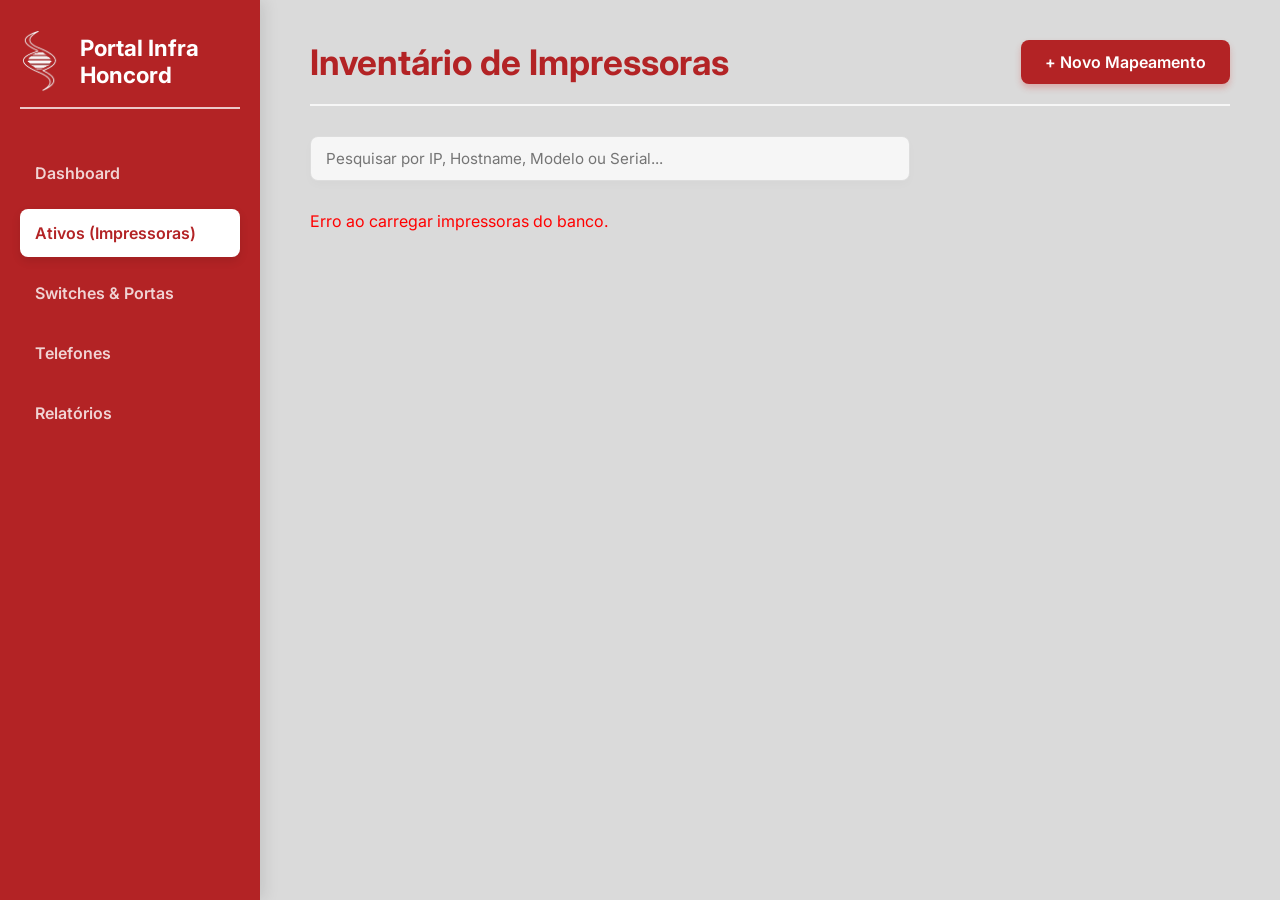
<file: pages/impressoras.html>
<!DOCTYPE html>
<html lang="pt-BR">

<head>
    <meta charset="UTF-8">
    <meta name="viewport" content="width=device-width, initial-scale=1.0">
    <title>Portal Infra - Impressoras</title>

    <link rel="stylesheet" href="/styles/impressoras.css">
    <script src="/script/imp.js" defer></script>

    <!-- Ícones -->
    <link rel="icon" href="/img/icon/favicon.ico" type="image/x-icon">
</head>

<body>
    <div class="sidebar">
        <div class="logo">
            <img src="/img/fotos/logo.png" alt="Logo Portal Infra"
                style="width: 40px; height: auto; margin-right: 10px;">
            Portal Infra Honcord
        </div>

        <a href="/pages/index.html" class="nav-item">Dashboard</a>
        <a href="/pages/impressoras.html" class="nav-item active">Ativos (Impressoras)</a>
        <a href="/pages/switches.html" class="nav-item">Switches & Portas</a>
        <a href="/pages/telefones.html" class="nav-item">Telefones</a>
        <a href="/pages/relatorios.html" class="nav-item">Relatórios</a>
    </div>

    <!-- CONTEÚDO PRINCIPAL FOCADO EM GERENCIAMENTO -->
    <div class="main-content">
        <div class="header-action">
            <h1>Inventário de Impressoras</h1>
            <button class="btn-primary" onclick="openModal()">+ Novo Mapeamento</button>
        </div>

        <div class="assets-header">
            <input type="text" class="search-bar" id="searchInput"
                placeholder="Pesquisar por IP, Hostname, Modelo ou Serial..." onkeyup="filterCards()"
                style="width: 100%; max-width: 600px;">
        </div>

        <!-- Grid exclusivo para as impressoras -->
        <div class="printers-grid" id="printersGrid"></div>
    </div>

    <!-- MODAL DE CADASTRO MANTIDO IGUAL -->
    <div class="modal-overlay" id="addModal">
        <div class="modal-content">
            <div class="modal-header">
                <h3>Adicionar Equipamento</h3>
                <button class="close-btn" onclick="closeModal()">&times;</button>
            </div>
            <form id="addForm" onsubmit="saveEquipamento(event)">
                <div class="form-group">
                    <label>Hostname</label>
                    <input type="text" id="formHost" required placeholder="Ex: Imp-Recepcao">
                </div>
                <div class="form-group">
                    <label>Endereço IP</label>
                    <input type="text" id="formIp" required placeholder="Ex: 10.0.2.x">
                </div>
                <div style="display: flex; gap: 15px;">
                    <div class="form-group" style="flex: 1;">
                        <label>Fabricante</label>
                        <select id="formMarca" required>
                            <option value="">Selecione...</option>
                            <option value="BROTHER">BROTHER</option>
                            <option value="OKI">OKI</option>
                            <option value="ZEBRA">ZEBRA</option>
                        </select>
                    </div>
                    <div class="form-group" style="flex: 1;">
                        <label>Modelo</label>
                        <input type="text" id="formModelo" required placeholder="Ex: DCP-L5652DN">
                    </div>
                </div>
                <div style="display: flex; gap: 15px;">
                    <div class="form-group" style="flex: 2;">
                        <label>Serial</label>
                        <input type="text" id="formSerial" required placeholder="Ex: U64198L7N608948">
                    </div>
                    <div class="form-group" style="flex: 2;">
                        <label>MAC Address</label>
                        <input type="text" id="formMac" placeholder="Ex: 3c-2a-f4-3a-f5-0e">
                    </div>
                    <div class="form-group" style="flex: 1;">
                        <label>Status</label>
                        <select id="formStatus">
                            <option value="Na Rede">Na Rede</option>
                            <option value="Local">Local</option>
                            <option value="Reserva">Reserva</option>
                        </select>
                    </div>
                </div>
                <div class="modal-footer">
                    <button type="button" class="btn-outline" onclick="closeModal()">Cancelar</button>
                    <button type="submit" class="btn-primary">Salvar no Banco</button>
                </div>
            </form>
        </div>
    </div>
</body>

</html>
</file>
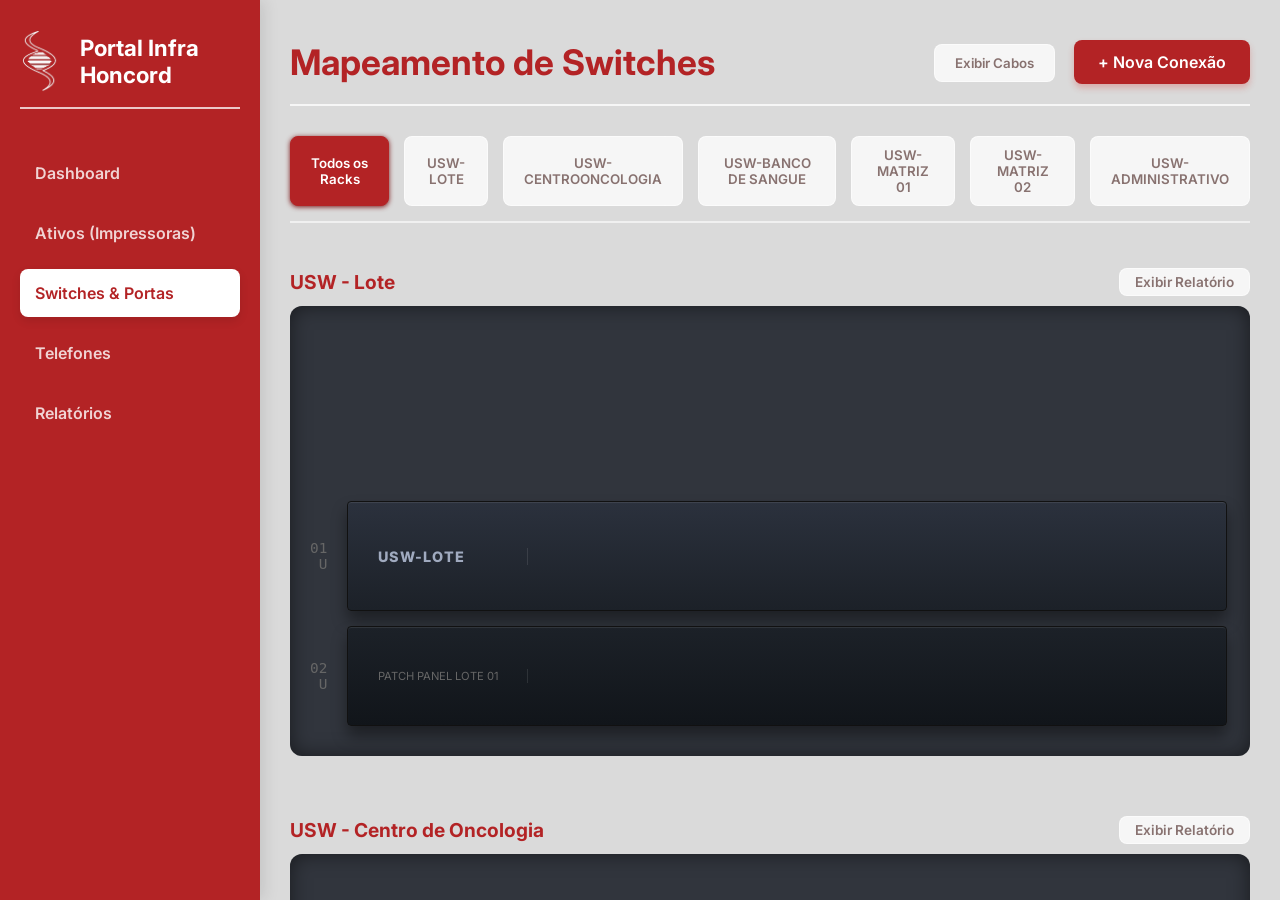
<file: pages/switches.html>
<!DOCTYPE html>
<html lang="pt-BR">

<head>
    <meta charset="UTF-8">
    <meta name="viewport" content="width=device-width, initial-scale=1.0">
    <title>Portal Infra - Switches e Portas</title>

    <link rel="stylesheet" href="/styles/switches.css">
    <script src="/script/switches.js" defer></script>

    <!-- Ícones -->
    <link rel="icon" href="/img/icon/favicon.ico" type="image/x-icon">
</head>

<body>
    <div class="sidebar">
        <div class="logo">
            <img src="/img/fotos/logo.png" alt="Logo Portal Infra"
                style="width: 40px; height: auto; margin-right: 10px;">
            Portal Infra Honcord
        </div>

        <a href="/pages/index.html" class="nav-item">Dashboard</a>
        <a href="/pages/impressoras.html" class="nav-item">Ativos (Impressoras)</a>
        <a href="/pages/switches.html" class="nav-item active">Switches & Portas</a>
        <a href="/pages/telefones.html" class="nav-item">Telefones</a>
        <a href="/pages/relatorios.html" class="nav-item">Relatórios</a>
    </div>

    <!-- CONTEÚDO PRINCIPAL FOCADO EM GERENCIAMENTO DE REDE -->
    <div class="main-content">
        <div class="header-action">
            <h1>Mapeamento de Switches</h1>
            <div>
                <button class="btn-outline" style="margin-right: 15px;" onclick="toggleCabos()">Exibir Cabos</button>
                <button class="btn-primary" onclick="openModal()">+ Nova Conexão</button>
            </div>
        </div>

        <!-- ========================================== -->
        <!-- MENU DE ABAS (FILTRO)                      -->
        <!-- ========================================== -->
        <div class="tabs-container">
            <button class="tab-btn active" onclick="filtrarRack('todos', event)">Todos os Racks</button>
            <button class="tab-btn" onclick="filtrarRack('rack-lote', event)">USW-LOTE</button>
            <button class="tab-btn" onclick="filtrarRack('rack-oncologia', event)">USW-CENTROONCOLOGIA</button>
            <button class="tab-btn" onclick="filtrarRack('rack-BS', event)">USW-BANCO DE SANGUE</button>
            <button class="tab-btn" onclick="filtrarRack('rack-matriz1', event)">USW-MATRIZ 01</button>
            <button class="tab-btn" onclick="filtrarRack('rack-matriz2', event)">USW-MATRIZ 02</button>
            <button class="tab-btn" onclick="filtrarRack('rack-admin', event)">USW-ADMINISTRATIVO</button>
        </div>

        <!-- ========================================== -->
        <!-- RACK 01: LOTE                              -->
        <!-- ========================================== -->
        <div class="rack-wrapper" id="rack-lote">
            <div style="display: flex; justify-content: space-between; align-items: center; margin-bottom: 10px;">
                <h2 style="color: var(--primary); font-size: 1.2rem; margin: 0;">USW - Lote</h2>
                <button class="btn-outline" onclick="toggleTabela('container-lote', this)"
                    style="padding: 5px 15px; font-size: 0.85rem;">Exibir Relatório</button>
            </div>
            <div class="rack-container" style="position: relative; margin-bottom: 40px;">
                <svg id="camadaCabosLote" class="camada-cabos"></svg>

                <div class="rack-unit">
                    <div class="ru-label">01 U</div>
                    <div class="hardware-switch">
                        <div class="hardware-header">
                            <span class="hw-brand">USW-LOTE</span>
                        </div>
                        <div class="ports-panel" id="switchPortsPanel1"></div>
                    </div>
                </div>

                <div class="rack-unit">
                    <div class="ru-label">02 U</div>
                    <div class="hardware-switch patch-panel">
                        <div class="hardware-header">
                            <span class="hw-model">Patch Panel Lote 01</span>
                        </div>
                        <div class="ports-panel" id="patchPanelPorts1"></div>
                    </div>
                </div>
            </div>
            <div class="rack-table-container" id="container-lote" style="display: none;">
                <div class="search-container">
                    <input type="text" id="search-lote" class="rack-search"
                        placeholder="Pesquisar IP, Dispositivo, Porta ou Local..."
                        onkeyup="filtrarTabela('search-lote', 'table-USW-LOTE')">
                </div>
                <table class="rack-table">
                    <thead>
                        <tr>
                            <th>Switch</th>
                            <th>Porta SW</th>
                            <th>Patch Panel</th>
                            <th>Porta PP</th>
                            <th>Nome Dispositivo</th>
                            <th>IP</th>
                            <th>Local</th>
                        </tr>
                    </thead>
                    <tbody id="table-USW-LOTE">
                        <!-- O JavaScript vai injetar os dados aqui -->
                    </tbody>
                </table>
            </div>
        </div>


        <!-- ========================================== -->
        <!-- RACK 02: CENTRO DE ONCOLOGIA               -->
        <!-- ========================================== -->
        <div class="rack-wrapper" id="rack-oncologia">
            <div style="display: flex; justify-content: space-between; align-items: center; margin-bottom: 10px;">
                <h2 style="color: var(--primary); font-size: 1.2rem; margin: 0;">USW - Centro de Oncologia</h2>
                <button class="btn-outline" onclick="toggleTabela('container-onco', this)"
                    style="padding: 5px 15px; font-size: 0.85rem;">Exibir Relatório</button>
            </div>
            <div class="rack-container" style="position: relative; margin-bottom: 40px;">
                <svg id="camadaCabosOncologia" class="camada-cabos"></svg>

                <!-- SWITCH DA ONCOLOGIA -->
                <div class="rack-unit">
                    <div class="ru-label">01 U</div>
                    <div class="hardware-switch">
                        <div class="hardware-header">
                            <span class="hw-brand">USW-ONCOLOGIA</span>

                        </div>
                        <div class="ports-panel" id="switchPortsPanel2"></div>
                    </div>
                </div>

                <!-- NOVO: PATCH PANEL DA ONCOLOGIA -->
                <div class="rack-unit">
                    <div class="ru-label">02 U</div>
                    <div class="hardware-switch patch-panel">
                        <div class="hardware-header">
                            <span class="hw-model">Patch Panel Oncologia (PP 1)</span>
                        </div>
                        <div class="ports-panel" id="patchPanelOnco1"></div>
                    </div>
                </div>

                <!-- PATCH PANEL DA ONCOLOGIA (PP 2) -->
                <div class="rack-unit">
                    <div class="ru-label">03 U</div>
                    <div class="hardware-switch patch-panel">
                        <div class="hardware-header">
                            <span class="hw-model">Patch Panel Oncologia (PP 2)</span>
                        </div>
                        <div class="ports-panel" id="patchPanelOnco2"></div>
                    </div>
                </div>

                <!-- PATCH PANEL DA ONCOLOGIA (PP 3) -->
                <div class="rack-unit">
                    <div class="ru-label">04 U</div>
                    <div class="hardware-switch patch-panel">
                        <div class="hardware-header">
                            <span class="hw-model">Patch Panel Oncologia (PP 3)</span>
                        </div>
                        <div class="ports-panel" id="patchPanelOnco3"></div>
                    </div>
                </div>

                <!-- PATCH PANEL DA ONCOLOGIA (PP 4) -->
                <div class="rack-unit">
                    <div class="ru-label">05 U</div>
                    <div class="hardware-switch patch-panel">
                        <div class="hardware-header">
                            <span class="hw-model">Patch Panel Oncologia (PP 4)</span>
                        </div>
                        <div class="ports-panel" id="patchPanelOnco4"></div>
                    </div>
                </div>

            </div>
            <div class="rack-table-container" id="container-onco" style="display: none;">
                <div class="search-container">
                    <input type="text" id="search-onco" class="rack-search"
                        placeholder="Pesquisar IP, Dispositivo, Porta ou Local..."
                        onkeyup="filtrarTabela('search-onco', 'table-USW-CENTROONCOLOGIA')">
                </div>
                <table class="rack-table">
                    <thead>
                        <tr>
                            <th>Switch</th>
                            <th>Porta SW</th>
                            <th>Patch Panel</th>
                            <th>Porta PP</th>
                            <th>Nome Dispositivo</th>
                            <th>IP</th>
                            <th>Local</th>
                        </tr>
                    </thead>
                    <tbody id="table-USW-CENTROONCOLOGIA"></tbody>
                </table>
            </div>
        </div>

        <div class="rack-wrapper" id="rack-BS">
            <div style="display: flex; justify-content: space-between; align-items: center; margin-bottom: 10px;">
                <h2 style="color: var(--primary); font-size: 1.2rem; margin: 0;">USW - Banco de Sangue</h2>
                <button class="btn-outline" onclick="toggleTabela('container-bs', this)"
                    style="padding: 5px 15px; font-size: 0.85rem;">Exibir Relatório</button>
            </div>
            <div class="rack-container" style="position: relative; margin-bottom: 40px;">
                <svg id="camadaCabosOncologia" class="camada-cabos"></svg>

                <!-- SWITCH DO BANCO DE SANGUE -->
                <div class="rack-unit">
                    <div class="ru-label">01 U</div>
                    <div class="hardware-switch">
                        <div class="hardware-header">
                            <span class="hw-brand">USW - Banco de Sangue</span>
                        </div>
                        <div class="ports-panel" id="switchPortsPanel3"></div>
                    </div>
                </div>

                <!-- NOVO: PATCH PANEL DO BANCO DE SANGUE -->
                <div class="rack-unit">
                    <div class="ru-label">02 U</div>
                    <div class="hardware-switch patch-panel">
                        <div class="hardware-header">
                            <span class="hw-model">Patch Panel BS (PP 1)</span>
                        </div>
                        <div class="ports-panel" id="patchPanelBS1"></div>
                    </div>
                </div>

                <!-- PATCH PANEL DO BANCO DE SANGUE (PP 2) -->
                <div class="rack-unit">
                    <div class="ru-label">03 U</div>
                    <div class="hardware-switch patch-panel">
                        <div class="hardware-header">
                            <span class="hw-model">Patch Panel BS (PP 2)</span>
                        </div>
                        <div class="ports-panel" id="patchPanelBS2"></div>
                    </div>
                </div>

                <!-- PATCH PANEL DO BANCO DE SANGUE (PP 3) -->
                <div class="rack-unit">
                    <div class="ru-label">04 U</div>
                    <div class="hardware-switch patch-panel">
                        <div class="hardware-header">
                            <span class="hw-model">Patch Panel BS (PP 3)</span>
                        </div>
                        <div class="ports-panel" id="patchPanelBS3"></div>
                    </div>
                </div>

                <!-- PATCH PANEL DO BANCO DE SANGUE (PP 4) -->
                <div class="rack-unit">
                    <div class="ru-label">05 U</div>
                    <div class="hardware-switch patch-panel">
                        <div class="hardware-header">
                            <span class="hw-model">Patch Panel BS (PP 4)</span>
                        </div>
                        <div class="ports-panel" id="patchPanelBS4"></div>
                    </div>
                </div>

            </div>

            <div class="rack-table-container" id="container-bs" style="display: none;">
                <div class="search-container">
                    <input type="text" id="search-bs" class="rack-search"
                        placeholder="Pesquisar IP, Dispositivo, Porta ou Local..."
                        onkeyup="filtrarTabela('search-bs', 'table-USW-BANCODESANGUE')">
                </div>
                <table class="rack-table">
                    <thead>
                        <tr>
                            <th>Switch</th>
                            <th>Porta SW</th>
                            <th>Patch Panel</th>
                            <th>Porta PP</th>
                            <th>Nome Dispositivo</th>
                            <th>IP</th>
                            <th>Local</th>
                        </tr>
                    </thead>
                    <tbody id="table-USW-BANCODESANGUE"></tbody>
                </table>
            </div>
        </div>

        <div class="rack-wrapper" id="rack-matriz1">
            <div style="display: flex; justify-content: space-between; align-items: center; margin-bottom: 10px;">
                <h2 style="color: var(--primary); font-size: 1.2rem; margin: 0;">USW - Matriz 01</h2>
                <button class="btn-outline" onclick="toggleTabela('container-mz1', this)"
                    style="padding: 5px 15px; font-size: 0.85rem;">Exibir Relatório</button>
            </div>
            <div class="rack-container" style="position: relative; margin-bottom: 40px;">
                <svg id="camadaCabosOncologia" class="camada-cabos"></svg>

                <!-- SWITCH DO MATRIZ 01 -->
                <div class="rack-unit">
                    <div class="ru-label">01 U</div>
                    <div class="hardware-switch">
                        <div class="hardware-header">
                            <span class="hw-brand">USW - Matriz 01</span>
                        </div>
                        <div class="ports-panel" id="switchPortsPanel4"></div>
                    </div>
                </div>

                <!-- NOVO: PATCH PANEL DO MATRIZ 01 -->
                <div class="rack-unit">
                    <div class="ru-label">02 U</div>
                    <div class="hardware-switch patch-panel">
                        <div class="hardware-header">
                            <span class="hw-model">Patch Panel MZ1 (PP 1)</span>
                        </div>
                        <div class="ports-panel" id="patchPanelMZ1"></div>
                    </div>
                </div>

                <!-- PATCH PANEL DO MATRIZ 01 (PP 2) -->
                <div class="rack-unit">
                    <div class="ru-label">03 U</div>
                    <div class="hardware-switch patch-panel">
                        <div class="hardware-header">
                            <span class="hw-model">Patch Panel MZ1 (PP 2)</span>
                        </div>
                        <div class="ports-panel" id="patchPanelMZ2"></div>
                    </div>
                </div>

                <!-- PATCH PANEL DO MATRIZ 01 (PP 3) -->
                <div class="rack-unit">
                    <div class="ru-label">04 U</div>
                    <div class="hardware-switch patch-panel">
                        <div class="hardware-header">
                            <span class="hw-model">Patch Panel MZ1 (PP 3)</span>
                        </div>
                        <div class="ports-panel" id="patchPanelMZ3"></div>
                    </div>
                </div>

                <!-- PATCH PANEL DO MATRIZ 01 (PP 4) -->
                <div class="rack-unit">
                    <div class="ru-label">05 U</div>
                    <div class="hardware-switch patch-panel">
                        <div class="hardware-header">
                            <span class="hw-model">Patch Panel MZ1 (PP 4)</span>
                        </div>
                        <div class="ports-panel" id="patchPanelMZ4"></div>
                    </div>
                </div>

                <!-- PATCH PANEL DO MATRIZ 01 (PP 5) -->
                <div class="rack-unit">
                    <div class="ru-label">06 U</div>
                    <div class="hardware-switch patch-panel">
                        <div class="hardware-header">
                            <span class="hw-model">Patch Panel MZ1 (PP 5)</span>
                        </div>
                        <div class="ports-panel" id="patchPanelMZ5"></div>
                    </div>
                </div>

                <!-- PATCH PANEL DO MATRIZ 01 (PP 6) -->
                <div class="rack-unit">
                    <div class="ru-label">07 U</div>
                    <div class="hardware-switch patch-panel">
                        <div class="hardware-header">
                            <span class="hw-model">Patch Panel MZ1 (PP 6)</span>
                        </div>
                        <div class="ports-panel" id="patchPanelMZ6"></div>
                    </div>
                </div>

            </div>
            <div class="rack-table-container" id="container-mz1" style="display: none;">
                <div class="search-container">
                    <input type="text" id="search-mz1" class="rack-search"
                        placeholder="Pesquisar IP, Dispositivo, Porta ou Local..."
                        onkeyup="filtrarTabela('search-mz1', 'table-USW-MATRIZ01')">
                </div>
                <table class="rack-table">
                    <thead>
                        <tr>
                            <th>Switch</th>
                            <th>Porta SW</th>
                            <th>Patch Panel</th>
                            <th>Porta PP</th>
                            <th>Nome Dispositivo</th>
                            <th>IP</th>
                            <th>Local</th>
                        </tr>
                    </thead>
                    <tbody id="table-USW-MATRIZ01"></tbody>
                </table>
            </div>
        </div>

        <div class="rack-wrapper" id="rack-matriz2">
            <div style="display: flex; justify-content: space-between; align-items: center; margin-bottom: 10px;">
                <h2 style="color: var(--primary); font-size: 1.2rem; margin: 0;">USW - Matriz 02</h2>
                <button class="btn-outline" onclick="toggleTabela('container-mz2', this)"
                    style="padding: 5px 15px; font-size: 0.85rem;">Exibir Relatório</button>
            </div>
            <div class="rack-container" style="position: relative; margin-bottom: 40px;">
                <svg id="camadaCabosOncologia" class="camada-cabos"></svg>

                <!-- SWITCH DO MATRIZ 02 -->
                <div class="rack-unit">
                    <div class="ru-label">01 U</div>
                    <div class="hardware-switch">
                        <div class="hardware-header">
                            <span class="hw-brand">USW - Matriz 02</span>
                        </div>
                        <div class="ports-panel" id="switchPortsPanel5"></div>
                    </div>
                </div>

                <!-- NOVO: PATCH PANEL DO MATRIZ 02 -->
                <div class="rack-unit">
                    <div class="ru-label">02 U</div>
                    <div class="hardware-switch patch-panel">
                        <div class="hardware-header">
                            <span class="hw-model">Patch Panel MZ2 (PP 1)</span>
                        </div>
                        <div class="ports-panel" id="patchPanelMZ2-1"></div>
                    </div>
                </div>

                <!-- PATCH PANEL DO MATRIZ 02 (PP 2) -->
                <div class="rack-unit">
                    <div class="ru-label">03 U</div>
                    <div class="hardware-switch patch-panel">
                        <div class="hardware-header">
                            <span class="hw-model">Patch Panel MZ2 (PP 2)</span>
                        </div>
                        <div class="ports-panel" id="patchPanelMZ2-2"></div>
                    </div>
                </div>

                <!-- PATCH PANEL DO MATRIZ 02 (PP 3) -->
                <div class="rack-unit">
                    <div class="ru-label">04 U</div>
                    <div class="hardware-switch patch-panel">
                        <div class="hardware-header">
                            <span class="hw-model">Patch Panel MZ2 (PP 3)</span>
                        </div>
                        <div class="ports-panel" id="patchPanelMZ2-3"></div>
                    </div>
                </div>

                <!-- PATCH PANEL DO MATRIZ 02 (PP 4) -->
                <div class="rack-unit">
                    <div class="ru-label">05 U</div>
                    <div class="hardware-switch patch-panel">
                        <div class="hardware-header">
                            <span class="hw-model">Patch Panel MZ2 (PP 4)</span>
                        </div>
                        <div class="ports-panel" id="patchPanelMZ2-4"></div>
                    </div>
                </div>

                <!-- PATCH PANEL DO MATRIZ 02 (PP 5) -->
                <div class="rack-unit">
                    <div class="ru-label">06 U</div>
                    <div class="hardware-switch patch-panel">
                        <div class="hardware-header">
                            <span class="hw-model">Patch Panel MZ2 (PP 5)</span>
                        </div>
                        <div class="ports-panel" id="patchPanelMZ2-5"></div>
                    </div>
                </div>

                <!-- PATCH PANEL DO MATRIZ 02 (PP 6) -->
                <div class="rack-unit">
                    <div class="ru-label">07 U</div>
                    <div class="hardware-switch patch-panel">
                        <div class="hardware-header">
                            <span class="hw-model">Patch Panel MZ2 (PP 6)</span>
                        </div>
                        <div class="ports-panel" id="patchPanelMZ2-6"></div>
                    </div>
                </div>

            </div>
            <!-- Relatório com Pesquisa - Matriz 02 -->
            <div class="rack-table-container" id="container-mz2" style="display: none;">
                <div class="search-container">
                    <input type="text" id="search-mz2" class="rack-search"
                        placeholder="Pesquisar IP, Dispositivo, Porta ou Local..."
                        onkeyup="filtrarTabela('search-mz2', 'table-USW-MATRIZ02')">
                </div>
                <table class="rack-table">
                    <thead>
                        <tr>
                            <th>Switch</th>
                            <th>Porta SW</th>
                            <th>Patch Panel</th>
                            <th>Porta PP</th>
                            <th>Nome Dispositivo</th>
                            <th>IP</th>
                            <th>Local</th>
                        </tr>
                    </thead>
                    <tbody id="table-USW-MATRIZ02"></tbody>
                </table>
            </div>
        </div>

        <div class="rack-wrapper" id="rack-admin">
            <div style="display: flex; justify-content: space-between; align-items: center; margin-bottom: 10px;">
                <h2 style="color: var(--primary); font-size: 1.2rem; margin: 0;">USW - Administrativo</h2>
                <button class="btn-outline" onclick="toggleTabela('container-adm', this)"
                    style="padding: 5px 15px; font-size: 0.85rem;">Exibir Relatório</button>
            </div>
            <div class="rack-container" style="position: relative; margin-bottom: 40px;">
                <svg id="camadaCabosOncologia" class="camada-cabos"></svg>

                <!-- SWITCH DO Administrativo -->
                <div class="rack-unit">
                    <div class="ru-label">01 U</div>
                    <div class="hardware-switch">
                        <div class="hardware-header">
                            <span class="hw-brand">USW - Administrativo</span>
                        </div>
                        <div class="ports-panel" id="switchPortsPanel6"></div>
                    </div>
                </div>

                <!-- NOVO: PATCH PANEL DO ADMINISTRATIVO -->
                <div class="rack-unit">
                    <div class="ru-label">02 U</div>
                    <div class="hardware-switch patch-panel">
                        <div class="hardware-header">
                            <span class="hw-model">Patch Panel ADM (PP 1)</span>
                        </div>
                        <div class="ports-panel" id="patchPanelADM-1"></div>
                    </div>
                </div>

                <!-- PATCH PANEL DO ADMINISTRATIVO (PP 2) -->
                <div class="rack-unit">
                    <div class="ru-label">03 U</div>
                    <div class="hardware-switch patch-panel">
                        <div class="hardware-header">
                            <span class="hw-model">Patch Panel ADM (PP 2)</span>
                        </div>
                        <div class="ports-panel" id="patchPanelADM-2"></div>
                    </div>
                </div>
            </div>
            <!-- Relatório com Pesquisa - Administrativo -->
            <div class="rack-table-container" id="container-adm" style="display: none;">
                <div class="search-container">
                    <input type="text" id="search-adm" class="rack-search"
                        placeholder="Pesquisar IP, Dispositivo, Porta ou Local..."
                        onkeyup="filtrarTabela('search-adm', 'table-USW-ADMINISTRATIVO')">
                </div>
                <table class="rack-table">
                    <thead>
                        <tr>
                            <th>Switch</th>
                            <th>Porta SW</th>
                            <th>Patch Panel</th>
                            <th>Porta PP</th>
                            <th>Nome Dispositivo</th>
                            <th>IP</th>
                            <th>Local</th>
                        </tr>
                    </thead>
                    <tbody id="table-USW-ADMINISTRATIVO"></tbody>
                </table>
            </div>
        </div>

        <!-- MODAL DE CADASTRO ADAPTADO PARA SWITCHES -->
        <div class="modal-overlay" id="addModal">
            <div class="modal-content">
                <div class="modal-header">
                    <h3>Mapear Nova Porta</h3>
                    <button class="close-btn" onclick="closeModal()">&times;</button>
                </div>
                <form id="addForm" onsubmit="saveEquipamento(event)">

                    <div style="display: flex; gap: 15px;">
                        <div class="form-group" style="flex: 2;">
                            <label>Nome do Switch</label>
                            <input type="text" id="formSwitchName" required placeholder="Ex: MATRIZ-01">
                        </div>
                        <div class="form-group" style="flex: 1;">
                            <label>Porta (Switch)</label>
                            <input type="number" id="formSwitchPort" required placeholder="Ex: 24">
                        </div>
                    </div>

                    <div class="form-group">
                        <label>Dispositivo Conectado</label>
                        <input type="text" id="formConnectedDevice" required placeholder="Ex: Imp-Faturamento ou PC 05">
                    </div>

                    <div style="display: flex; gap: 15px;">
                        <div class="form-group" style="flex: 1;">
                            <label>Endereço IP</label>
                            <input type="text" id="formIP" placeholder="Ex: 10.0.1.50">
                        </div>
                        <div class="form-group" style="flex: 2;">
                            <label>Localização (Sala/Setor)</label>
                            <input type="text" id="formLocal" placeholder="Ex: Recepção">
                        </div>
                    </div>

                    <div style="display: flex; gap: 15px;">
                        <div class="form-group" style="flex: 1;">
                            <label>Patch Panel (PP)</label>
                            <input type="number" id="formPatchPanel" placeholder="Ex: 1">
                        </div>
                        <div class="form-group" style="flex: 1;">
                            <label>Porta do PP (PT)</label>
                            <input type="number" id="formPatchPort" placeholder="Ex: 12">
                        </div>
                    </div>

                    <div class="form-group">
                        <label>Status da Porta</label>
                        <select id="formStatus">
                            <option value="Ativo">Ativa</option>
                            <option value="Inativo/Defeito">Inativa/Defeito</option>
                            <option value="Fibra/Internet">Fibra/Internet</option>
                        </select>
                    </div>

                    <div class="modal-footer">
                        <!-- Botão de Excluir adicionado e oculto por padrão -->
                        <button type="button" class="btn-outline" id="btnExcluir"
                            style="display: none; border-color: var(--primary); color: var(--primary);"
                            onclick="excluirConexao()">Excluir</button>

                        <button type="submit" class="btn-primary">Salvar no Banco</button>
                    </div>
                </form>
            </div>
        </div>
</body>

</html>
</file>
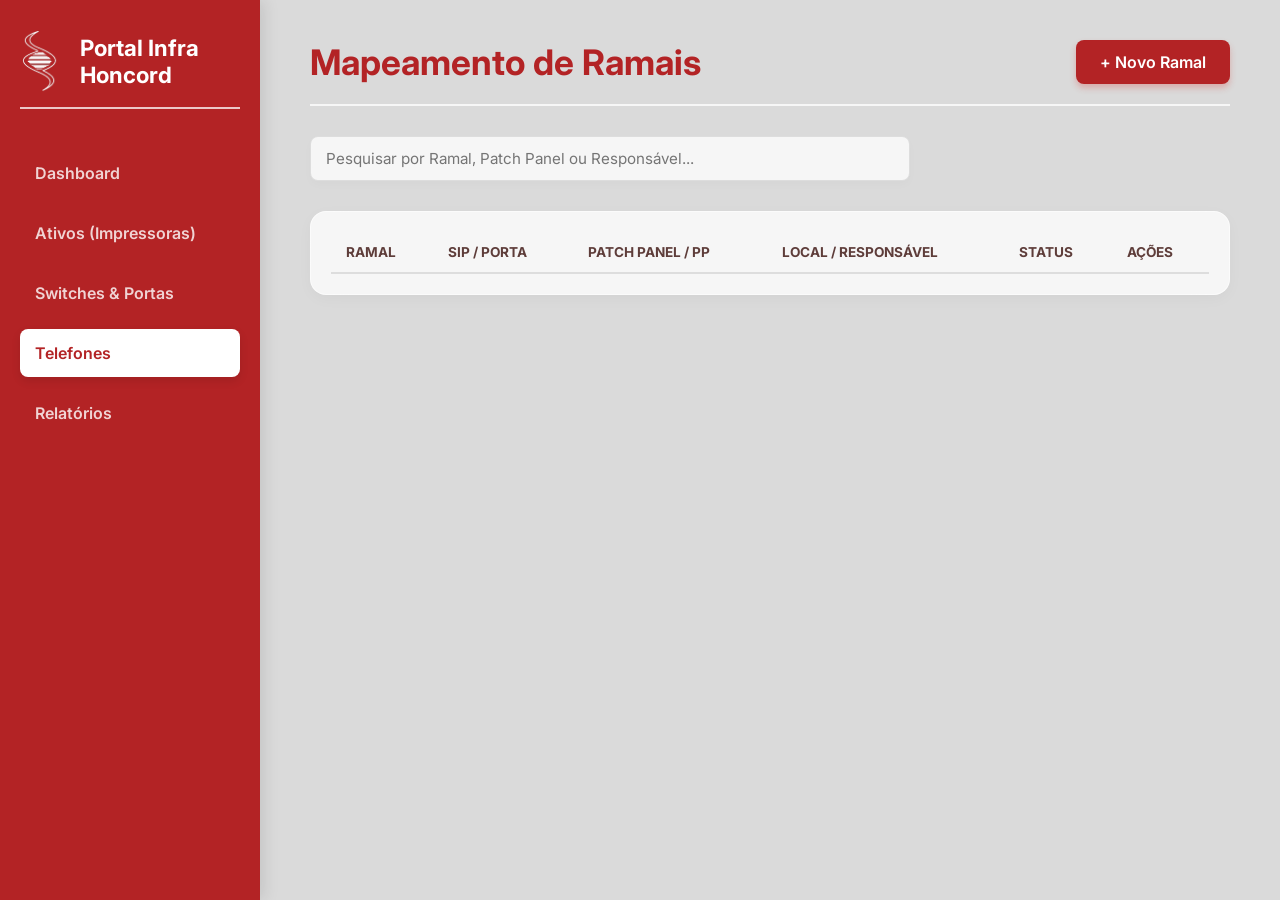
<file: pages/telefones.html>
<!DOCTYPE html>
<html lang="pt-BR">

<head>
    <meta charset="UTF-8">
    <meta name="viewport" content="width=device-width, initial-scale=1.0">
    <title>Portal Infra - Telefones</title>

    <link rel="stylesheet" href="/styles/telefones.css">
    <script src="/script/telefones.js" defer></script>

    <!-- Ícones -->
    <link rel="icon" href="/img/icon/favicon.ico" type="image/x-icon">
</head>

<body>
    <div class="sidebar">
        <div class="logo">
            <img src="/img/fotos/logo.png" alt="Logo Portal Infra"
                style="width: 40px; height: auto; margin-right: 10px;">
            Portal Infra Honcord
        </div>

        <a href="/pages/index.html" class="nav-item">Dashboard</a>
        <a href="/pages/impressoras.html" class="nav-item">Ativos (Impressoras)</a>
        <a href="/pages/switches.html" class="nav-item">Switches & Portas</a>
        <a href="/pages/telefones.html" class="nav-item active">Telefones</a>
        <a href="/pages/relatorios.html" class="nav-item">Relatórios</a>
    </div>

    <!-- CONTEÚDO PRINCIPAL FOCADO EM GERENCIAMENTO -->
    <div class="main-content">
        <div class="header-action">
            <h1>Mapeamento de Ramais</h1>
            <button class="btn-primary" onclick="abrirModalRamal()">+ Novo Ramal</button>
        </div>

        <div class="assets-header">
            <input type="text" class="search-bar" id="searchRamal"
                placeholder="Pesquisar por Ramal, Patch Panel ou Responsável..." onkeyup="filtrarRamais()"
                style="width: 100%; max-width: 600px;">
        </div>

        <!-- Grid exclusivo para os Ramais -->
        <!-- Tabela Compacta para os Ramais -->
        <div class="table-container">
            <table class="glass-table">
                <thead>
                    <tr>
                        <th>Ramal</th>
                        <th>SIP / Porta</th>
                        <th>Patch Panel / PP</th>
                        <th>Local / Responsável</th>
                        <th>Status</th>
                        <th>Ações</th>
                    </tr>
                </thead>
                <tbody id="gridRamais">
                    <!-- O JavaScript vai injetar as linhas (<tr>) aqui -->
                </tbody>
            </table>
        </div>
    </div>

    <!-- MODAL DE CADASTRO NO ESTILO IMPRESSORAS -->
    <div class="modal-overlay" id="modalRamal">
        <div class="modal-content">
            <div class="modal-header">
                <h3 id="modalTitle">Adicionar Ramal</h3>
                <button class="close-btn" onclick="fecharModalRamal()">&times;</button>
            </div>

            <form id="formRamal" onsubmit="salvarRamal(event)">
                <input type="hidden" id="ramalId">

                <div class="form-group">
                    <label>Número do Ramal</label>
                    <input type="text" id="numRamal" required placeholder="Ex: 6648">
                </div>

                <div class="form-group">
                    <label>Gateway SIP / Porta</label>
                    <input type="text" id="sipRamal" placeholder="Ex: 10.0.1.162 - Porta 08">
                </div>

                <div class="form-group">
                    <label>Patch Panel / PP</label>
                    <input type="text" id="ppRamal" placeholder="Ex:P01  - Porta 08">
                </div>

                <div class="form-group">
                    <label>Local / Responsável</label>
                    <input type="text" id="localRamal" placeholder="Ex: Adm Enfermagem Kátia">
                </div>

                <div class="form-group">
                    <label>Status</label>
                    <select id="statusRamal">
                        <option value="Ativo">Ativo</option>
                        <option value="Não Mapeado">Não Mapeado</option>
                        <option value="Inativo">Inativo</option>
                    </select>
                </div>

                <div class="modal-footer">
                    <button type="button" class="btn-outline-ex" id="btnExcluirRamal" style="display:none;"
                        onclick="excluirRamal()">Excluir</button>
                    <button type="button" class="btn-outline" onclick="fecharModalRamal()">Cancelar</button>
                    <button type="submit" class="btn-primary">Salvar</button>
                </div>
            </form>
        </div>
    </div>
</body>

</html>
</file>
<file: styles/impressoras.css>
@import url('https://fonts.googleapis.com/css2?family=Inter:wght@400;500;600;700&display=swap');

:root {
    --primary: #B32325;
    --secondary: #B85C55;
    --tertiary: #00638D;
    --neutral: #5e3d3a;
    --ativo: #008d23;
    --bg-color: #dadada;
    --glass-bg: rgba(255, 255, 255, 0.75);
    --glass-border: rgba(255, 255, 255, 0.6);
}

* {
    margin: 0;
    padding: 0;
    box-sizing: border-box;
    font-family: 'Inter', sans-serif;
}

body {
    background-color: var(--bg-color);
    color: #333;
    min-height: 100vh;
    display: flex;
    position: relative;
    overflow-x: hidden;
}

/* Sidebar */
.sidebar {
    width: 260px;
    background-color: var(--primary);
    color: white;
    padding: 30px 20px;
    display: flex;
    flex-direction: column;
    box-shadow: 4px 0 15px rgba(0, 0, 0, 0.1);
    z-index: 10;
}

.logo {
    font-size: 1.4rem;
    font-weight: 700;
    margin-bottom: 40px;
    border-bottom: 2px solid var(--glass-bg);
    padding-bottom: 15px;
    display: flex;
    align-items: center;
    gap: 10px;
}

.nav-item {
    padding: 14px 15px;
    margin-bottom: 12px;
    background-color: transparent;
    border-radius: 8px;
    font-weight: 600;
    cursor: pointer;
    transition: all 0.3s ease;
    color: rgba(255, 255, 255, 0.8);
    text-decoration: none;
    display: block;
}

.nav-item:hover {
    background-color: var(--secondary);
    color: white;
}

.nav-item.active {
    background-color: white;
    color: var(--primary);
    box-shadow: 0 4px 10px rgba(0, 0, 0, 0.1);
}

/* Conteúdo Principal */
.main-content {
    flex: 1;
    padding: 40px 50px;
    display: flex;
    flex-direction: column;
    gap: 20px;
    height: 100vh;
    overflow-y: auto;
}


.header-action {
    display: flex;
    justify-content: space-between;
    align-items: center;
    border-bottom: 2px solid var(--glass-bg);
    padding-bottom: 20px;
    margin-bottom: 10px;
}

.header-action h1 {
    color: var(--primary);
    font-size: 2.2rem;
    font-weight: 700;
}

.btn-primary {
    background-color: var(--primary);
    color: white;
    padding: 12px 24px;
    border-radius: 8px;
    font-weight: 600;
    font-size: 1rem;
    border: none;
    cursor: pointer;
    transition: transform 0.2s, box-shadow 0.2s;
    box-shadow: 0 4px 6px rgba(216, 63, 60, 0.3);
}

.btn-primary:hover {
    transform: translateY(-2px);
    box-shadow: 0 6px 12px rgba(216, 63, 60, 0.4);
}

/* Header do Inventário (Barra de Pesquisa) */
.assets-header {
    display: flex;
    align-items: center;
    margin-bottom: 10px;
}

.search-bar {
    padding: 12px 15px;
    border-radius: 8px;
    border: 1px solid rgba(0, 0, 0, 0.1);
    background: var(--glass-bg);
    backdrop-filter: blur(10px);
    font-size: 0.95rem;
    outline: none;
    transition: border-color 0.3s;
    box-shadow: 0 4px 10px rgba(0, 0, 0, 0.02);
}

.search-bar:focus {
    border-color: var(--tertiary);
}

/* Grid de Impressoras (Cards) */
.printers-grid {
    display: grid;
    grid-template-columns: repeat(auto-fill, minmax(320px, 1fr));
    gap: 25px;
    padding-bottom: 20px;
}

.printer-card {
    background: var(--glass-bg);
    backdrop-filter: blur(16px);
    -webkit-backdrop-filter: blur(16px);
    border: 1px solid var(--glass-border);
    border-radius: 16px;
    padding: 22px;
    box-shadow: 0 4px 15px rgba(0, 0, 0, 0.03);
    transition: transform 0.2s, box-shadow 0.2s;
    display: flex;
    flex-direction: column;
}

.printer-card:hover {
    transform: translateY(-5px);
    box-shadow: 0 8px 25px rgba(0, 0, 0, 0.08);
}

.printer-header {
    display: flex;
    justify-content: space-between;
    align-items: flex-start;
    border-bottom: 1px solid rgba(0, 0, 0, 0.205);
    padding-bottom: 12px;
    margin-bottom: 15px;
}

.printer-title {
    font-size: 1.25rem;
    font-weight: 700;
    color: var(--primary);;
    word-break: break-all;
}

.badge {
    padding: 6px 12px;
    border-radius: 20px;
    font-size: 0.75rem;
    font-weight: 700;
    color: white;
    text-transform: uppercase;
    white-space: nowrap;
}

.badge-ok {
    background-color: var(--ativo);
}

.badge-alert {
    background-color: var(--neutral);
}

.printer-body {
    display: flex;
    flex-direction: column;
    gap: 12px;
    flex: 1;
}

.info-row {
    display: flex;
    align-items: center;
}

.info-label {
    width: 90px;
    font-size: 0.85rem;
    font-weight: 600;
    color: var(--neutral);
    text-transform: uppercase;
}

.info-value {
    font-size: 0.95rem;
    color: #444;
    font-weight: 500;
}

.printer-footer {
    margin-top: 20px;
    padding-top: 15px;
    border-top: 1px dashed rgba(0, 0, 0, 0.1);
    display: flex;
    justify-content: flex-end;
}

.btn-edit {
    background: transparent;
    border: 1px solid var(--secondary);
    color: var(--secondary);
    padding: 8px 16px;
    border-radius: 6px;
    font-weight: 600;
    cursor: pointer;
    transition: all 0.2s;
    font-size: 0.85rem;
}

.btn-edit:hover {
    background: var(--secondary);
    color: white;
}

/* Modal Novo Mapeamento */
.modal-overlay {
    position: fixed;
    top: 0;
    left: 0;
    width: 100%;
    height: 100%;
    background: rgba(0, 0, 0, 0.4);
    backdrop-filter: blur(4px);
    display: flex;
    justify-content: center;
    align-items: center;
    opacity: 0;
    pointer-events: none;
    transition: opacity 0.3s ease;
    z-index: 100;
}

.modal-overlay.active {
    opacity: 1;
    pointer-events: auto;
}

.modal-content {
    background: white;
    border-radius: 16px;
    padding: 30px;
    width: 500px;
    box-shadow: 0 10px 40px rgba(0, 0, 0, 0.2);
    transform: translateY(20px);
    transition: transform 0.3s ease;
}

.modal-overlay.active .modal-content {
    transform: translateY(0);
}

.modal-header {
    display: flex;
    justify-content: space-between;
    align-items: center;
    margin-bottom: 25px;
}

.modal-header h3 {
    color: var(--tertiary);
    font-size: 1.5rem;
}

.close-btn {
    background: none;
    border: none;
    font-size: 1.5rem;
    cursor: pointer;
    color: var(--neutral);
}

.form-group {
    margin-bottom: 15px;
}

.form-group label {
    display: block;
    font-size: 0.9rem;
    font-weight: 600;
    margin-bottom: 5px;
    color: #555;
}

.form-group input,
.form-group select {
    width: 100%;
    padding: 10px;
    border-radius: 8px;
    border: 1px solid #ccc;
    font-size: 0.95rem;
}

.modal-footer {
    margin-top: 25px;
    display: flex;
    justify-content: flex-end;
    gap: 10px;
}

.btn-outline {
    background: transparent;
    border: 1px solid var(--neutral);
    color: var(--neutral);
    padding: 10px 20px;
    border-radius: 8px;
    cursor: pointer;
    font-weight: 600;
}

.btn-outline:hover {
    background: var(--neutral);
    color: white;
}

.btn-outline-ex {
    background: transparent;
    border: 1px solid var(--primary);
    color: var(--primary);
    padding: 10px 20px;
    border-radius: 8px;
    cursor: pointer;
    font-weight: 600;
}

.btn-outline-ex:hover {
    background: var(--primary);
    color: white;
}
</file>
<file: styles/switches.css>
@import url('https://fonts.googleapis.com/css2?family=Inter:wght@400;500;600;700&display=swap');

:root {
    --primary: #B32325;
    --secondary: #B85C55;
    --tertiary: #00638D;
    --neutral: #887270;
    --bg-color: #dadada;
    --glass-bg: rgba(255, 255, 255, 0.75);
    --glass-border: rgba(255, 255, 255, 0.6);
}

* {
    margin: 0;
    padding: 0;
    box-sizing: border-box;
    font-family: 'Inter', sans-serif;
}

body {
    background-color: var(--bg-color);
    color: #333;
    min-height: 100vh;
    display: flex;
    position: relative;
    overflow-x: hidden;
}

/* Sidebar */
.sidebar {
    width: 260px;
    background-color: var(--primary);
    color: white;
    padding: 30px 20px;
    display: flex;
    flex-direction: column;
    box-shadow: 4px 0 15px rgba(0, 0, 0, 0.1);
    z-index: 10;
}

.logo {
    font-size: 1.4rem;
    font-weight: 700;
    margin-bottom: 40px;
    border-bottom: 2px solid var(--glass-bg);
    padding-bottom: 15px;
    display: flex;
    align-items: center;
    gap: 10px;
}

.nav-item {
    padding: 14px 15px;
    margin-bottom: 12px;
    background-color: transparent;
    border-radius: 8px;
    font-weight: 600;
    cursor: pointer;
    transition: all 0.3s ease;
    color: rgba(255, 255, 255, 0.8);
    text-decoration: none;
    display: block;
}

.nav-item:hover {
    background-color: var(--secondary);
    color: white;
}

.nav-item.active {
    background-color: white;
    color: var(--primary);
    box-shadow: 0 4px 10px rgba(0, 0, 0, 0.1);
}

/* Conteúdo Principal */
.main-content {
    flex: 1;
    padding: 40px 30px;
    display: flex;
    flex-direction: column;
    gap: 20px;
    height: 100vh;
    overflow-y: auto;
}

.header-action {
    display: flex;
    justify-content: space-between;
    align-items: center;
    border-bottom: 2px solid var(--glass-bg);
    padding-bottom: 20px;
    margin-bottom: 10px;
}

.header-action h1 {
    color: var(--primary);
    font-size: 2.2rem;
    font-weight: 700;
}

.btn-primary {
    background-color: var(--primary);
    color: white;
    padding: 12px 24px;
    border-radius: 8px;
    font-weight: 600;
    font-size: 1rem;
    border: none;
    cursor: pointer;
    transition: transform 0.2s, box-shadow 0.2s;
    box-shadow: 0 4px 6px rgba(216, 63, 60, 0.3);
}

.btn-primary:hover {
    transform: translateY(-2px);
    box-shadow: 0 6px 12px rgba(216, 63, 60, 0.4);
}

/* Modal Novo Mapeamento */
.modal-overlay {
    position: fixed;
    top: 0;
    left: 0;
    width: 100%;
    height: 100%;
    background: rgba(0, 0, 0, 0.4);
    backdrop-filter: blur(4px);
    display: flex;
    justify-content: center;
    align-items: center;
    opacity: 0;
    pointer-events: none;
    transition: opacity 0.3s ease;
    z-index: 100;
}

.modal-overlay.active {
    opacity: 1;
    pointer-events: auto;
}

.modal-content {
    background: white;
    border-radius: 16px;
    padding: 30px;
    width: 500px;
    box-shadow: 0 10px 40px rgba(0, 0, 0, 0.2);
    transform: translateY(20px);
    transition: transform 0.3s ease;
}

.modal-overlay.active .modal-content {
    transform: translateY(0);
}

.modal-header {
    display: flex;
    justify-content: space-between;
    align-items: center;
    margin-bottom: 25px;
}

.modal-header h3 {
    color: var(--tertiary);
    font-size: 1.5rem;
}

.close-btn {
    background: none;
    border: none;
    font-size: 1.5rem;
    cursor: pointer;
    color: var(--neutral);
}

.form-group {
    margin-bottom: 15px;
}

.form-group label {
    display: block;
    font-size: 0.9rem;
    font-weight: 600;
    margin-bottom: 5px;
    color: #555;
}

.form-group input,
.form-group select {
    width: 100%;
    padding: 10px;
    border-radius: 8px;
    border: 1px solid #ccc;
    font-size: 0.95rem;
}

.modal-footer {
    margin-top: 25px;
    display: flex;
    justify-content: flex-end;
    gap: 10px;
}

.btn-outline {
    background: #ffffffBf;
    border: 1px solid var(--glass-border);
    color: var(--neutral);
    padding: 10px 20px;
    border-radius: 8px;
    cursor: pointer;
    font-weight: 600;
    transition: all 0.3s ease;
}

.btn-outline:hover {
    background: var(--neutral);
    color: white;
    transform: translateY(-2px);
}

/* Container do Rack */
.rack-container {
    background: rgba(20, 25, 35, 0.85);
    border-radius: 12px;
    padding: 30px 60px 30px 20px;
    display: flex;
    flex-direction: column;
    gap: 15px;
    box-shadow: inset 0 0 20px rgba(0, 0, 0, 0.5);
    overflow-x: auto;
    /* Permite rolagem lateral se o switch for muito grande */
}

.rack-unit {
    display: flex;
    align-items: center;
    gap: 20px;
}

.ru-label {
    color: #666;
    font-family: monospace;
    font-size: 0.9rem;
    width: 40px;
    text-align: right;
}

/* O Switch / Patch Panel Físico */
.hardware-switch {
    background: linear-gradient(to bottom, #2b313d, #1c2128);
    border: 1px solid #111;
    border-radius: 4px;
    width: max-content;
    /* O fundo agora acompanha a quantidade de portas */
    min-width: 100%;
    min-height: 110px;
    padding: 20px 30px;
    box-shadow: 0 10px 15px rgba(0, 0, 0, 0.4), inset 0 1px 1px rgba(255, 255, 255, 0.1);
    display: flex;
    align-items: center;
    position: relative;
}

.patch-panel {
    min-height: 100px;
    /* PP geralmente é mais fino visualmente */
    background: linear-gradient(to bottom, #1c2128, #11151a);
}

.hardware-header {
    width: 150px;
    display: flex;
    flex-direction: column;
    border-right: 1px solid rgba(255, 255, 255, 0.1);
    padding-right: 15px;
}

.hw-brand {
    color: #a0aabf;
    font-weight: 800;
    font-size: 0.9rem;
    letter-spacing: 1px;
}

.hw-model {
    color: #666;
    font-size: 0.7rem;
    text-transform: uppercase;
}

/* O Grid de Portas (RJ45) */
.ports-panel {
    display: grid;
    gap: 4px 8px;
    /* Espaço entre as portas */
    margin-left: 30px;
    flex: 1;
}

.rj45-port {
    width: 28px;
    height: 28px;
    background: #000;
    border: 1px solid #333;
    border-radius: 2px;
    position: relative;
    cursor: pointer;
    display: flex;
    justify-content: center;
    align-items: flex-end;
    transition: all 0.2s;
}

/* Controle da Posição dos Números das Portas */
.rj45-port.top-row .port-number {
    top: -18px;
    /* Joga o número para cima da porta */
    bottom: auto;
}

.rj45-port.bottom-row .port-number {
    bottom: -18px;
    /* Joga o número para baixo da porta */
    top: auto;
}

.rj45-port:hover {
    border-color: #666;
    transform: scale(1.1);
    z-index: 10;
}

/* Detalhe do pino do cabo de rede (entalhe superior) */
.rj45-port::before {
    content: '';
    position: absolute;
    top: 0;
    width: 12px;
    height: 4px;
    background: #1c2128;
    border-radius: 0 0 2px 2px;
}

/* Número da porta */
.port-number {
    color: rgba(255, 255, 255, 0.3);
    font-size: 0.5rem;
    position: absolute;
    bottom: -15px;
    font-family: monospace;
}

/* Indicadores de LED */
.led {
    width: 4px;
    height: 4px;
    border-radius: 50%;
    background: #333;
    /* Desligado por padrão */
    position: absolute;
    top: 4px;
    left: 4px;
}

.led.active {
    background: #00ff00;
    /* Verde neon */
    box-shadow: 0 0 5px #00ff00;
}

.led.fibra {
    background: #ffb700;
    /* Amarelo (Trunk/Reserva) */
    box-shadow: 0 0 5px #ffb700;
}

.led.error {
    background: #ff0000;
    /* Vermelho (Erro) */
    box-shadow: 0 0 5px #ff0000;
}

/* Camada de Cabos SVG */
.camada-Cabos {
    position: absolute;
    top: 0;
    left: 0;
    width: 100%;
    height: 100%;
    pointer-events: none;
    /* Permite que você clique nas portas "através" do SVG */
    z-index: 10;
}

.cabo-rede {
    fill: none;
    stroke-width: 2px;
    opacity: 0.6;
    stroke-dasharray: 8 4;
    /* Cria o efeito pontilhado imitando tráfego de dados */
    animation: fluxoDados 30s linear infinite;
    transition: opacity 0.3s ease, stroke-width 0.3s ease;
}

/* Sistema de Abas (Filtros de Rack) */
.tabs-container {
    display: flex;
    gap: 15px;
    margin-bottom: 25px;
    border-bottom: 2px solid var(--glass-border);
    padding-bottom: 15px;
}

.tab-btn {
    background: var(--glass-bg);
    border: 1px solid var(--glass-border);
    padding: 10px 20px;
    border-radius: 8px;
    font-weight: 600;
    cursor: pointer;
    color: var(--neutral);
    transition: all 0.3s ease;
    backdrop-filter: blur(10px);
}

.tab-btn:hover {
    background: rgba(255, 255, 255, 0.9);
    transform: translateY(-2px);
}

.tab-btn.active {
    background: var(--primary);
    color: white;
    border-color: var(--primary);
    box-shadow: 0 1px 5px #7c191a;
}

/* Os containers dos racks agora podem ser escondidos suavemente */
.rack-wrapper {
    display: block;
    animation: fadeIn 0.4s ease;
}

@keyframes fadeIn {
    from {
        opacity: 0;
        transform: translateY(10px);
    }

    to {
        opacity: 1;
        transform: translateY(0);
    }
}

/* Animação que faz a linha correr */
@keyframes fluxoDados {
    to {
        stroke-dashoffset: 1000;
    }
}

/* ========================================================
   TABELAS DE RELATÓRIO (ABAIXO DOS RACKS)
======================================================== */
.rack-table-container {
    background: var(--glass-bg);
    border: 1px solid var(--glass-border);
    border-radius: 8px;
    padding: 15px;
    max-height: 350px;
    overflow-y: auto;
    margin-bottom: 40px;
    box-shadow: 0 4px 15px rgba(0, 0, 0, 0.03);
}

.rack-table {
    width: 100%;
    border-collapse: collapse;
    font-size: 0.85rem;
}

.rack-table th {
    text-align: left;
    padding: 12px 10px;
    color: var(--tertiary);
    border-bottom: 2px solid var(--glass-border);
    position: sticky;
    top: 0;
    background: rgba(245, 247, 250, 0.95);
    /* Fundo sólido leve para o cabeçalho não bugar ao rolar */
    backdrop-filter: blur(5px);
    z-index: 2;
    text-transform: uppercase;
    font-weight: 700;
}

.rack-table td {
    padding: 10px;
    border-bottom: 1px solid rgba(0, 0, 0, 0.05);
    color: var(--neutral);
}

.rack-table tr:hover {
    background: rgba(0, 99, 141, 0.05);
}

/* ========================================================
   BARRA DE PESQUISA (TABELAS)
======================================================== */
.search-container {
    margin-bottom: 15px;
}

.rack-search {
    width: 100%;
    padding: 10px 15px;
    border-radius: 6px;
    border: 1px solid var(--glass-border);
    background: rgba(255, 255, 255, 0.7);
    color: var(--neutral);
    font-size: 0.9rem;
    outline: none;
    transition: all 0.3s ease;
}

.rack-search:focus {
    background: #fff;
    border-color: var(--primary);
    box-shadow: 0 0 5px rgba(186, 12, 47, 0.2);
}
</file>
<file: styles/telefones.css>
@import url('https://fonts.googleapis.com/css2?family=Inter:wght@400;500;600;700&display=swap');

:root {
    --primary: #B32325;
    --secondary: #B85C55;
    --tertiary: #00638D;
    --neutral: #5e3d3a;
    --ativo: #008d23;
    --bg-color: #dadada;
    --glass-bg: rgba(255, 255, 255, 0.75);
    --glass-border: rgba(255, 255, 255, 0.6);
}

* {
    margin: 0;
    padding: 0;
    box-sizing: border-box;
    font-family: 'Inter', sans-serif;
}

body {
    background-color: var(--bg-color);
    color: #333;
    min-height: 100vh;
    display: flex;
    position: relative;
    overflow-x: hidden;
}

/* Sidebar */
.sidebar {
    width: 260px;
    background-color: var(--primary);
    color: white;
    padding: 30px 20px;
    display: flex;
    flex-direction: column;
    box-shadow: 4px 0 15px rgba(0, 0, 0, 0.1);
    z-index: 10;
}

.logo {
    font-size: 1.4rem;
    font-weight: 700;
    margin-bottom: 40px;
    border-bottom: 2px solid var(--glass-bg);
    padding-bottom: 15px;
    display: flex;
    align-items: center;
    gap: 10px;
}

.nav-item {
    padding: 14px 15px;
    margin-bottom: 12px;
    background-color: transparent;
    border-radius: 8px;
    font-weight: 600;
    cursor: pointer;
    transition: all 0.3s ease;
    color: rgba(255, 255, 255, 0.8);
    text-decoration: none;
    display: block;
}

.nav-item:hover {
    background-color: var(--secondary);
    color: white;
}

.nav-item.active {
    background-color: white;
    color: var(--primary);
    box-shadow: 0 4px 10px rgba(0, 0, 0, 0.1);
}

/* Conteúdo Principal */
.main-content {
    flex: 1;
    padding: 40px 50px;
    display: flex;
    flex-direction: column;
    gap: 20px;
    height: 100vh;
    overflow-y: auto;
}

.header-action {
    display: flex;
    justify-content: space-between;
    align-items: center;
    border-bottom: 2px solid var(--glass-bg);
    padding-bottom: 20px;
    margin-bottom: 10px;
}

.header-action h1 {
    color: var(--primary);
    font-size: 2.2rem;
    font-weight: 700;
}

.btn-primary {
    background-color: var(--primary);
    color: white;
    padding: 12px 24px;
    border-radius: 8px;
    font-weight: 600;
    font-size: 1rem;
    border: none;
    cursor: pointer;
    transition: transform 0.2s, box-shadow 0.2s;
    box-shadow: 0 4px 6px rgba(216, 63, 60, 0.3);
}

.btn-primary:hover {
    transform: translateY(-2px);
    box-shadow: 0 6px 12px rgba(216, 63, 60, 0.4);
}

/* Header do Inventário (Barra de Pesquisa) */
.assets-header {
    display: flex;
    align-items: center;
    margin-bottom: 10px;
}

.search-bar {
    padding: 12px 15px;
    border-radius: 8px;
    border: 1px solid rgba(0, 0, 0, 0.1);
    background: var(--glass-bg);
    backdrop-filter: blur(10px);
    font-size: 0.95rem;
    outline: none;
    transition: border-color 0.3s;
    box-shadow: 0 4px 10px rgba(0, 0, 0, 0.02);
}

.search-bar:focus {
    border-color: var(--tertiary);
}

/* ========================================================
   TABELA COMPACTA (Substitui os Cards)
======================================================== */
.table-container {
    background: var(--glass-bg);
    backdrop-filter: blur(16px);
    -webkit-backdrop-filter: blur(16px);
    border: 1px solid var(--glass-border);
    border-radius: 16px;
    padding: 20px;
    box-shadow: 0 4px 15px rgba(0, 0, 0, 0.03);
    overflow-x: auto;
    /* Adiciona barra de rolagem se a tela for pequena */
}

.glass-table {
    width: 100%;
    border-collapse: collapse;
    text-align: left;
}

.glass-table th {
    padding: 12px 15px;
    color: var(--neutral);
    font-weight: 700;
    text-transform: uppercase;
    font-size: 0.85rem;
    border-bottom: 2px solid rgba(0, 0, 0, 0.1);
}

.glass-table td {
    padding: 15px;
    border-bottom: 1px solid rgba(0, 0, 0, 0.05);
    color: #444;
    font-weight: 500;
    vertical-align: middle;
}

.glass-table tr:hover td {
    background-color: rgba(255, 255, 255, 0.4);
}

/* Badges e Botões da Tabela */
.badge {
    padding: 6px 12px;
    border-radius: 20px;
    font-size: 0.75rem;
    font-weight: 700;
    color: white;
    text-transform: uppercase;
    white-space: nowrap;
}

.badge-ok {
    background-color: var(--ativo);
}

.badge-alert {
    background-color: var(--neutral);
}

.badge-nao-mapeado {
    background-color: var(--primary);
}

.btn-edit {
    background: transparent;
    border: 1px solid var(--tertiary);
    color: var(--tertiary);
    padding: 6px 12px;
    border-radius: 6px;
    font-weight: 600;
    cursor: pointer;
    transition: all 0.2s;
    font-size: 0.85rem;
}

.btn-edit:hover {
    background: var(--tertiary);
    color: white;
}

/* Formatação do texto do Ramal e da Porta */
.ramal-porta {
    font-size: 0.90rem;
    color: var(--neutral);
    background: rgba(255, 255, 255, 0.5);
    padding: 4px 8px;
    border-radius: 6px;
    display: inline-block;
}

.ramal-vazio {
    color: rgba(0, 0, 0, 0.4);
    font-style: italic;
    font-size: 0.90rem;
}

/* Modal Novo Mapeamento */
.modal-overlay {
    position: fixed;
    top: 0;
    left: 0;
    width: 100%;
    height: 100%;
    background: rgba(0, 0, 0, 0.4);
    backdrop-filter: blur(4px);
    display: flex;
    justify-content: center;
    align-items: center;
    opacity: 0;
    pointer-events: none;
    transition: opacity 0.3s ease;
    z-index: 100;
}

.modal-overlay.active {
    opacity: 1;
    pointer-events: auto;
}

.modal-content {
    background: white;
    border-radius: 16px;
    padding: 30px;
    width: 500px;
    box-shadow: 0 10px 40px rgba(0, 0, 0, 0.2);
    transform: translateY(20px);
    transition: transform 0.3s ease;
}

.modal-overlay.active .modal-content {
    transform: translateY(0);
}

.modal-header {
    display: flex;
    justify-content: space-between;
    align-items: center;
    margin-bottom: 25px;
}

.modal-header h3 {
    color: var(--tertiary);
    font-size: 1.5rem;
}

.close-btn {
    background: none;
    border: none;
    font-size: 1.5rem;
    cursor: pointer;
    color: var(--neutral);
}

.form-group {
    margin-bottom: 15px;
}

.form-group label {
    display: block;
    font-size: 0.9rem;
    font-weight: 600;
    margin-bottom: 5px;
    color: #555;
    text-align: left;
}

.form-group input,
.form-group select {
    width: 100%;
    padding: 10px;
    border-radius: 8px;
    border: 1px solid #ccc;
    font-size: 0.95rem;
}

.modal-footer {
    margin-top: 25px;
    display: flex;
    justify-content: flex-end;
    gap: 10px;
}

.btn-outline {
    background: transparent;
    border: 1px solid var(--neutral);
    color: var(--neutral);
    padding: 10px 20px;
    border-radius: 8px;
    cursor: pointer;
    font-weight: 600;
}

.btn-outline:hover {
    background: var(--neutral);
    color: white;
}

.btn-outline-ex {
    background: transparent;
    border: 1px solid var(--primary);
    color: var(--primary);
    padding: 10px 20px;
    border-radius: 8px;
    cursor: pointer;
    font-weight: 600;
}

.btn-outline-ex:hover {
    background: var(--primary);
    color: white;
}
</file>
